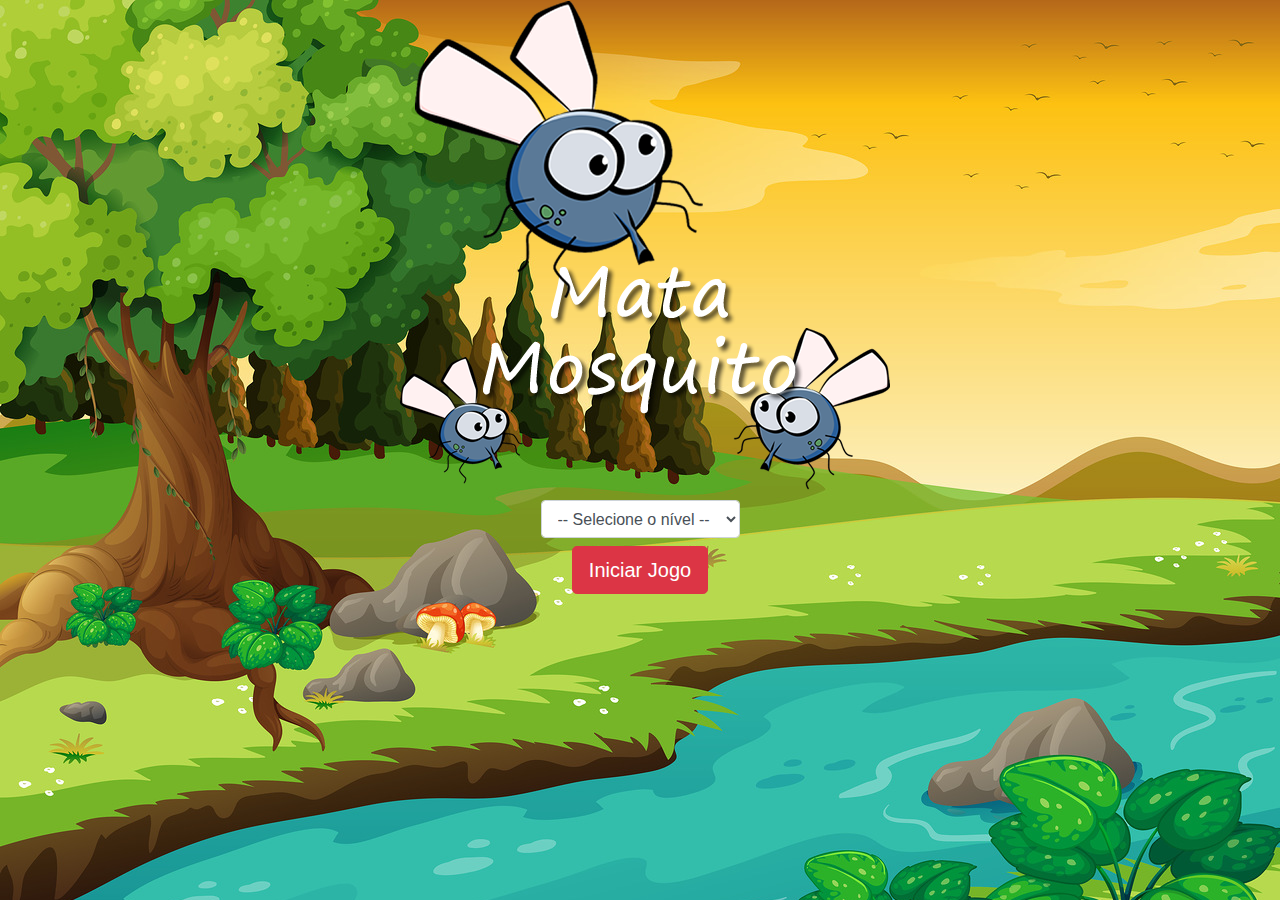
<file: index.html>
<!DOCTYPE html>
<html>
	<head>
		<title></title>
    <meta charset="UTF-8" />
		<link rel="stylesheet" href="https://maxcdn.bootstrapcdn.com/bootstrap/4.0.0/css/bootstrap.min.css" integrity="sha384-Gn5384xqQ1aoWXA+058RXPxPg6fy4IWvTNh0E263XmFcJlSAwiGgFAW/dAiS6JXm" crossorigin="anonymous">

		<link rel="stylesheet" href="estilo.css" />

    <script>
      function iniciarJogo() {
        var nivel = document.getElementById('nivel').value

        if(nivel === '') {
          alert('Selecione um nível para iniciar o jogo')
          return false
        }

        window.location.href = 'app.html?' + nivel

      }
    </script>
	</head>
	<body>

		<div class="container">
			<div class="row">
				<div class="col">
					<div class="d-flex justify-content-center">
						<img src="imagens/game.png" />
					</div>
				</div>
			</div>

      <div class="row">
				<div class="col">
					<div class="d-flex justify-content-center">
            <div class="mb-2">
              <select class="form-control" id="nivel">
                <option value="">-- Selecione o nível --</option>
                <option value="normal">Normal</option>
                <option value="dificil">Difícil</option>
                <option value="chucknorris">Chuck Norris</option>
              </select>
            </div>
          </div>
        </div>
      </div>

			<div class="row">
				<div class="col">
					<div class="d-flex justify-content-center">
						<button type="button" class="btn btn-danger btn-lg" onclick="iniciarJogo()">Iniciar Jogo</button>
					</div>
				</div>
			</div>
		</div>

	</body>
</html>
</file>
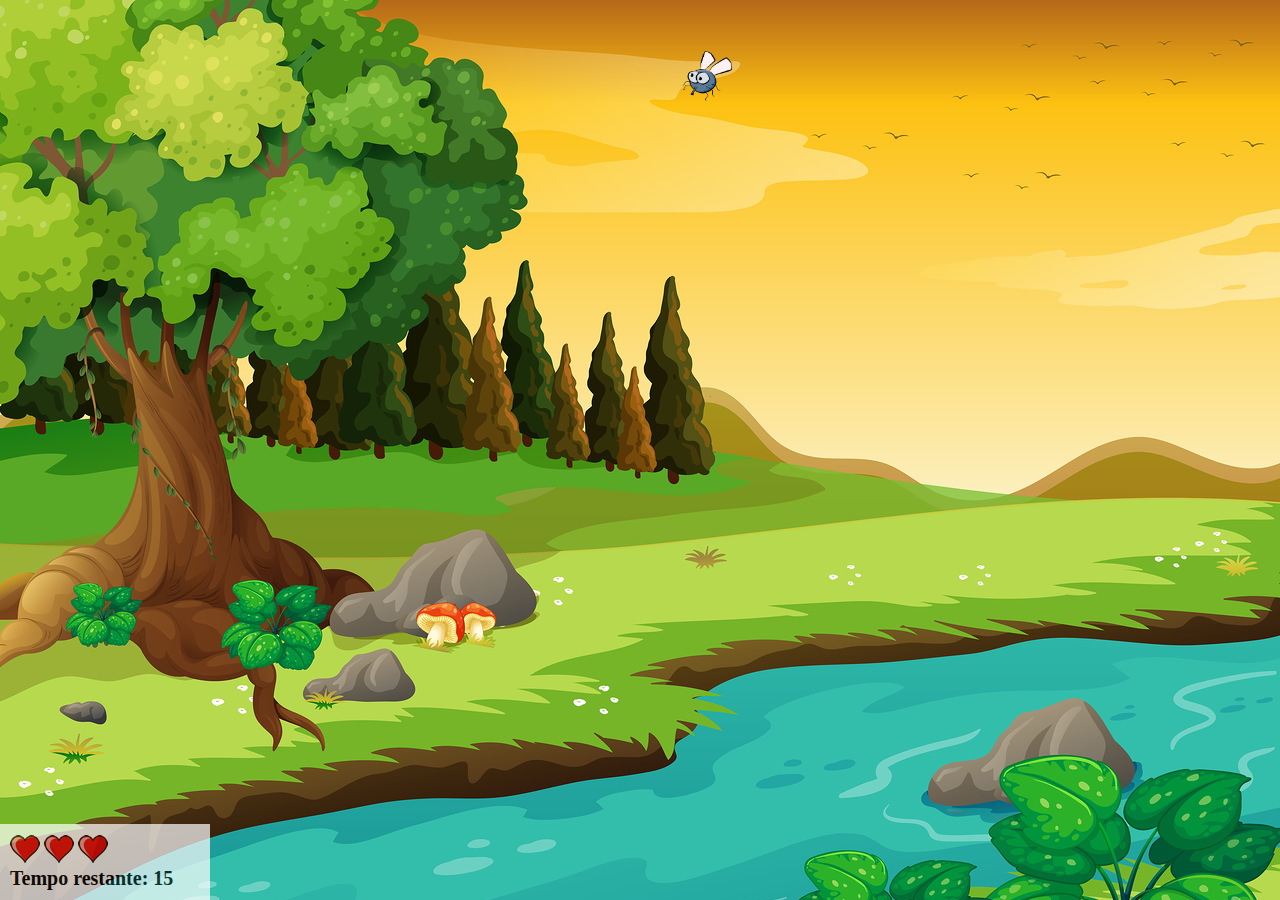
<file: app.html>
<!DOCTYPE html>
<html lang="en">
  <head>
    <meta charset="UTF-8" />
    <meta http-equiv="X-UA-Compatible" content="IE=edge" />
    <meta name="viewport" content="width=device-width, initial-scale=1.0" />

    <link rel="stylesheet" href="estilo.css" />
    <script src="jogo.js"></script>

    <title>Document</title>
  </head>
  <body onresize="ajustaTamanhoPalco ()"></body>
    <div class="painel">
        <div class="vidas">
            <img id="v1" src="imagens/coracao_cheio.png" >
            <img id="v2"src="imagens/coracao_cheio.png" >
            <img id="v3"src="imagens/coracao_cheio.png" >
        </div>
            
        <div class="cronometro"> Tempo restante: <span id="cronometro"></span>

            
    

        </div>
    </div>




    </div>    
    <script>

        document.getElementById('cronometro').innerHTML = tempo
        posicaoRandomica()

        var criaMosca = setInterval(function() {
            posicaoRandomica()
        }, criaMosquitoTempo)
    </script>
</html>
</file>
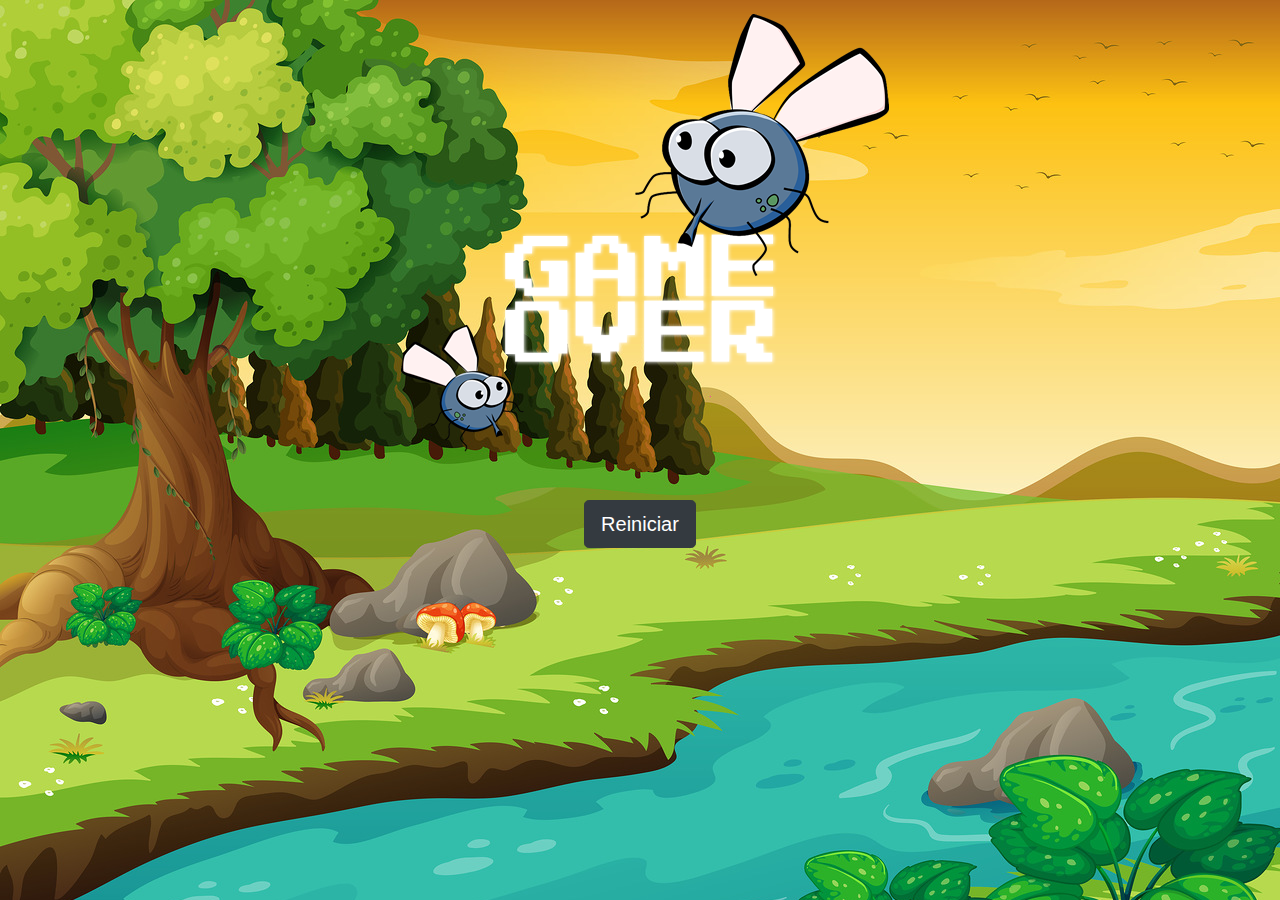
<file: fim_de_jogo.html>
<!DOCTYPE html>
<html>
	<head>
        <meta charset="UTF-8" />
		<title></title>

		<link rel="stylesheet" href="https://maxcdn.bootstrapcdn.com/bootstrap/4.0.0/css/bootstrap.min.css" integrity="sha384-Gn5384xqQ1aoWXA+058RXPxPg6fy4IWvTNh0E263XmFcJlSAwiGgFAW/dAiS6JXm" crossorigin="anonymous">

		<link rel="stylesheet" href="estilo.css" />
	</head>
	<body>

		<div class="container">
			<div class="row">
				<div class="col">
					<div class="d-flex justify-content-center">
						<img src="imagens/game_over.png" />
					</div>
				</div>
			</div>


			<div class="row">
				<div class="col">
					<div class="d-flex justify-content-center">
						<button type="button" class="btn btn-dark btn-lg" onclick="window.location.href = 'index.html' ">Reiniciar</button>
					</div>
				</div>
			</div>
		</div>

	</body>
</html>
</file>
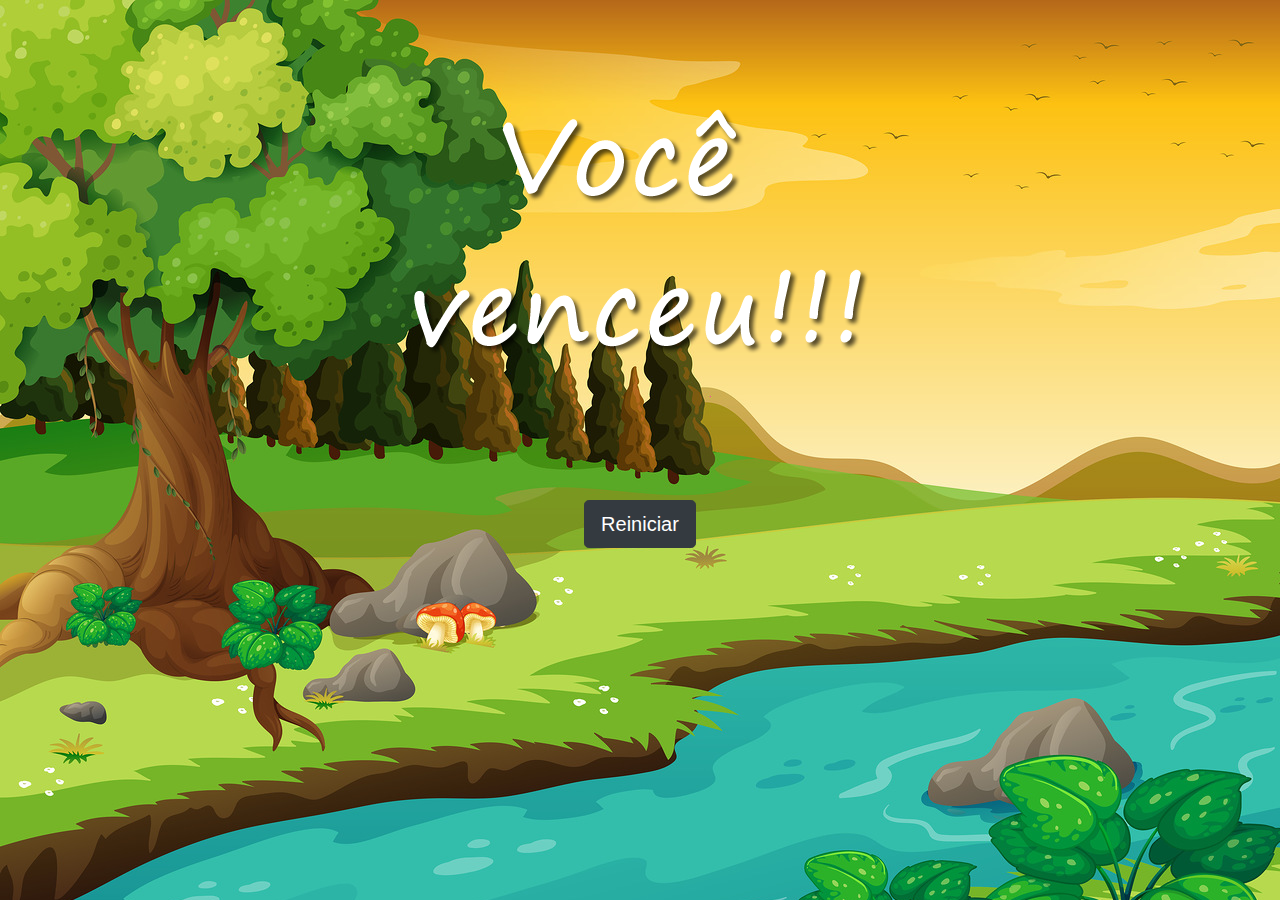
<file: vitoria.html>
<!DOCTYPE html>
<html>
	<head>
		<title></title>
        <meta charset="UTF-8" />

		<link rel="stylesheet" href="https://maxcdn.bootstrapcdn.com/bootstrap/4.0.0/css/bootstrap.min.css" integrity="sha384-Gn5384xqQ1aoWXA+058RXPxPg6fy4IWvTNh0E263XmFcJlSAwiGgFAW/dAiS6JXm" crossorigin="anonymous">

		<link rel="stylesheet" href="estilo.css" />
	</head>
	<body>

		<div class="container">
			<div class="row">
				<div class="col">
					<div class="d-flex justify-content-center">
						<img src="imagens/vitoria.png" />
					</div>
				</div>
			</div>


			<div class="row">
				<div class="col">
					<div class="d-flex justify-content-center">
						<button type="button" class="btn btn-dark btn-lg" onclick="window.location.href = 'index.html' ">Reiniciar</button>
					</div>
				</div>
			</div>
		</div>

	</body>
</html>
</file>
<file: estilo.css>
html {
    cursor: url(imagens/mata_mosquito.png) 30 30, auto;
}


body {
    background-image: url(imagens/bg.jpg);
    background-repeat: no-repeat;
    background-size: 100%;
}


.mosquito1 {
    width: 50px;
    height: 50px;
}
.mosquito2 {
    width: 70px;
    height: 70px;
}
.mosquito3 {
    width: 90px;
    height: 90px;
}

.ladoA {
    transform: scaleX(1);
}

.ladoB {
    transform: scaleX(1);
}

.painel {
    position: absolute;
    width: 190px;
    padding: 10px;
    left: 0px;
    bottom: 0px;
    border-top: solid 1px #fff;
    background-color: #fff;
    opacity: 0.7;
}

.vidas {
    float: left;
}

.cronometro {
    float: left;
    font-size: 20px;
    font-weight: bold;
}
</file>
